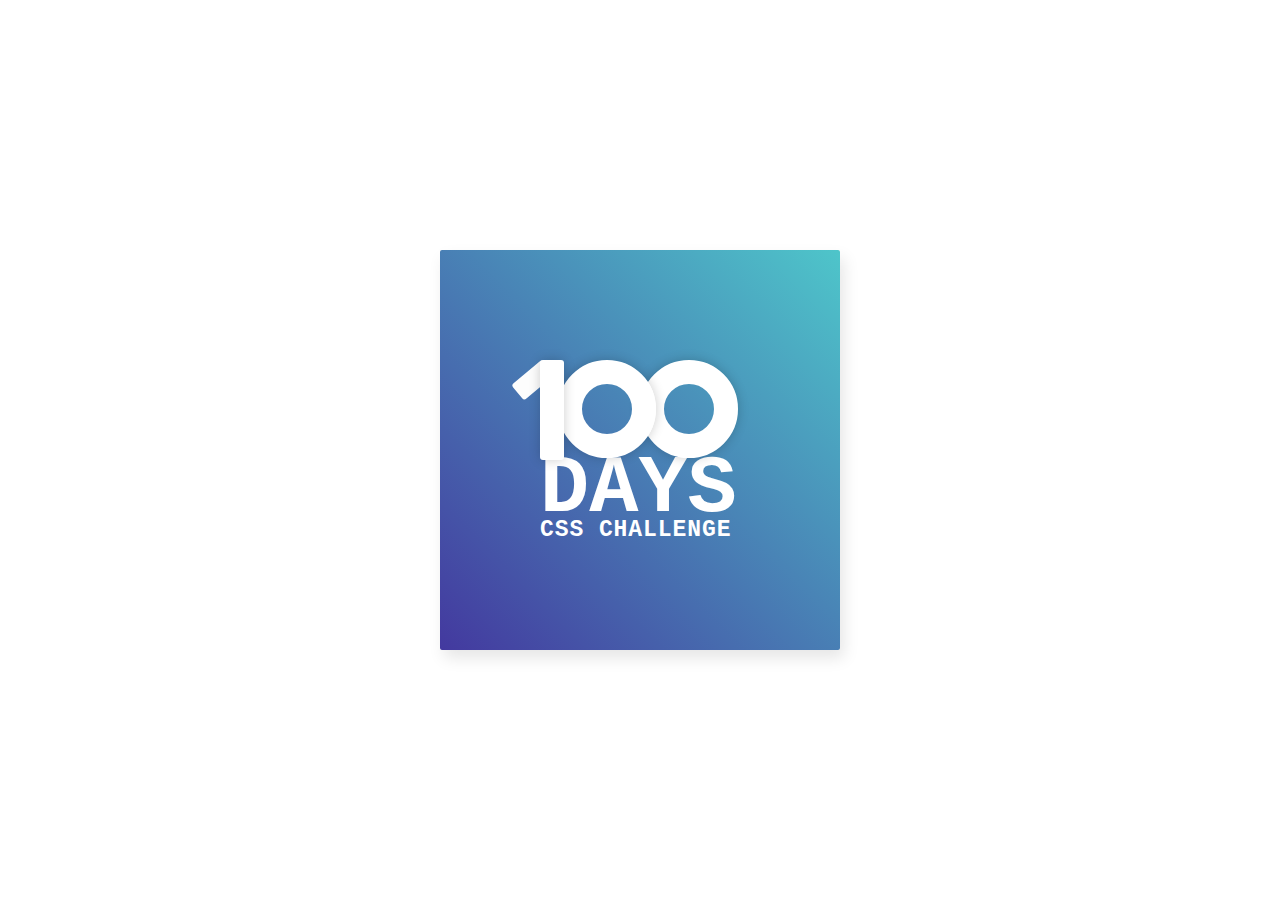
<file: Day 1/index.html>
<!DOCTYPE html>
<html lang="en">

<head>
    <meta charset="UTF-8">
    <meta name="viewport" content="width=device-width, initial-scale=1.0">
    <link rel="stylesheet" href="style.css">
    <title>Day 1</title>
</head>

<body>
    <div class="frame">
        <div class="center">
            <div class="number">
                <div class="bar"></div>
                <div class="one"></div>
                <div class="zero zero_one"></div>
                <div class="zero zero_two"></div>
            </div>
            <div class="days">DAYS</div>
            <div class="css">CSS CHALLENGE</div>
        </div>
    </div>
</body>

</html>
</file>
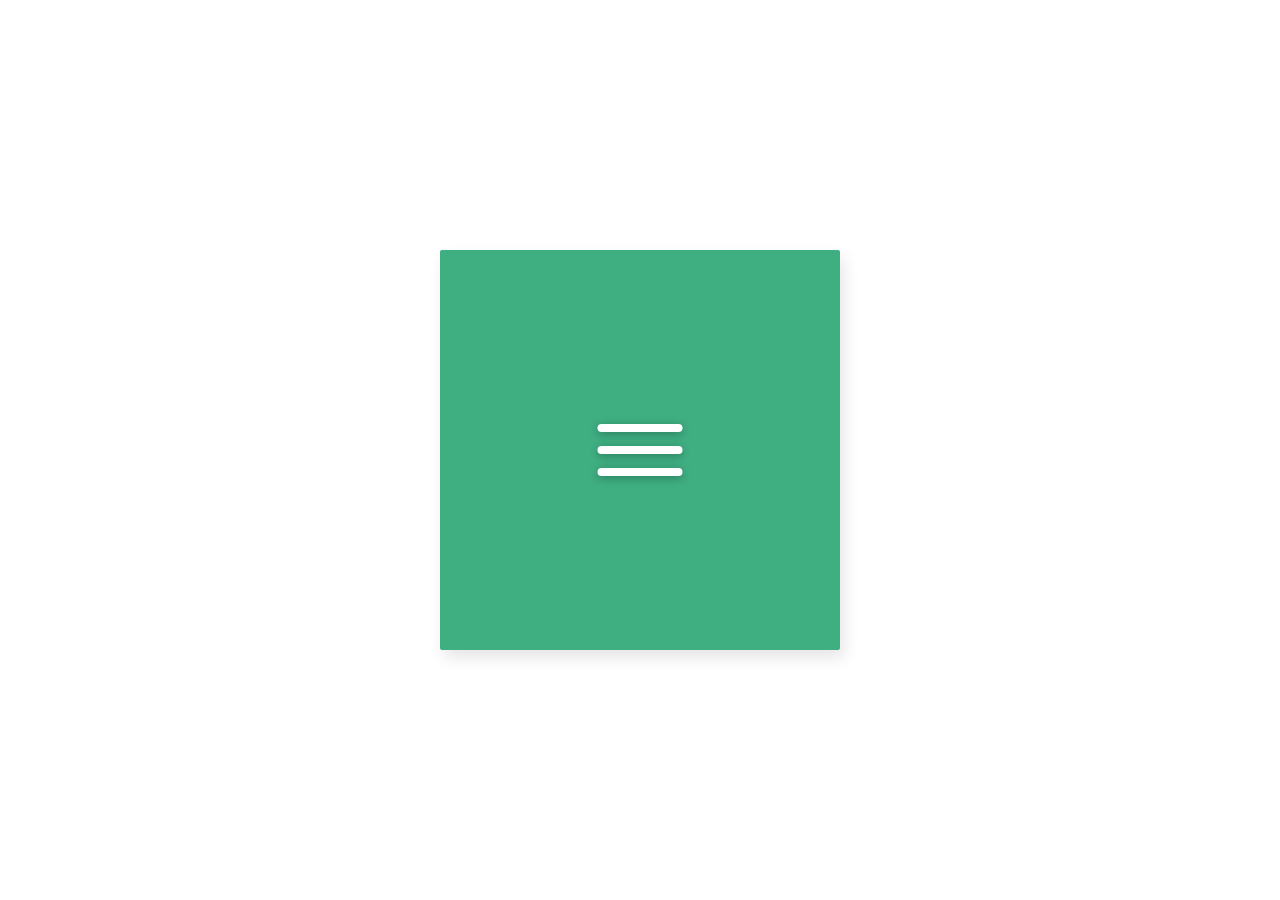
<file: Day 2/index.html>
<!DOCTYPE html>
<html lang="en">

<head>
    <meta charset="UTF-8">
    <meta name="viewport" content="width=device-width, initial-scale=1.0">
    <link rel="stylesheet" href="style.css">
    <title>Day 2</title>
</head>

<body>
    <div class="frame">
        <div class="center">
            <div class="line line1"></div>
            <div class="line line2"></div>
            <div class="line line3"></div>
        </div>
    </div>
    <script src="script.js"></script>
</body>

</html>
</file>
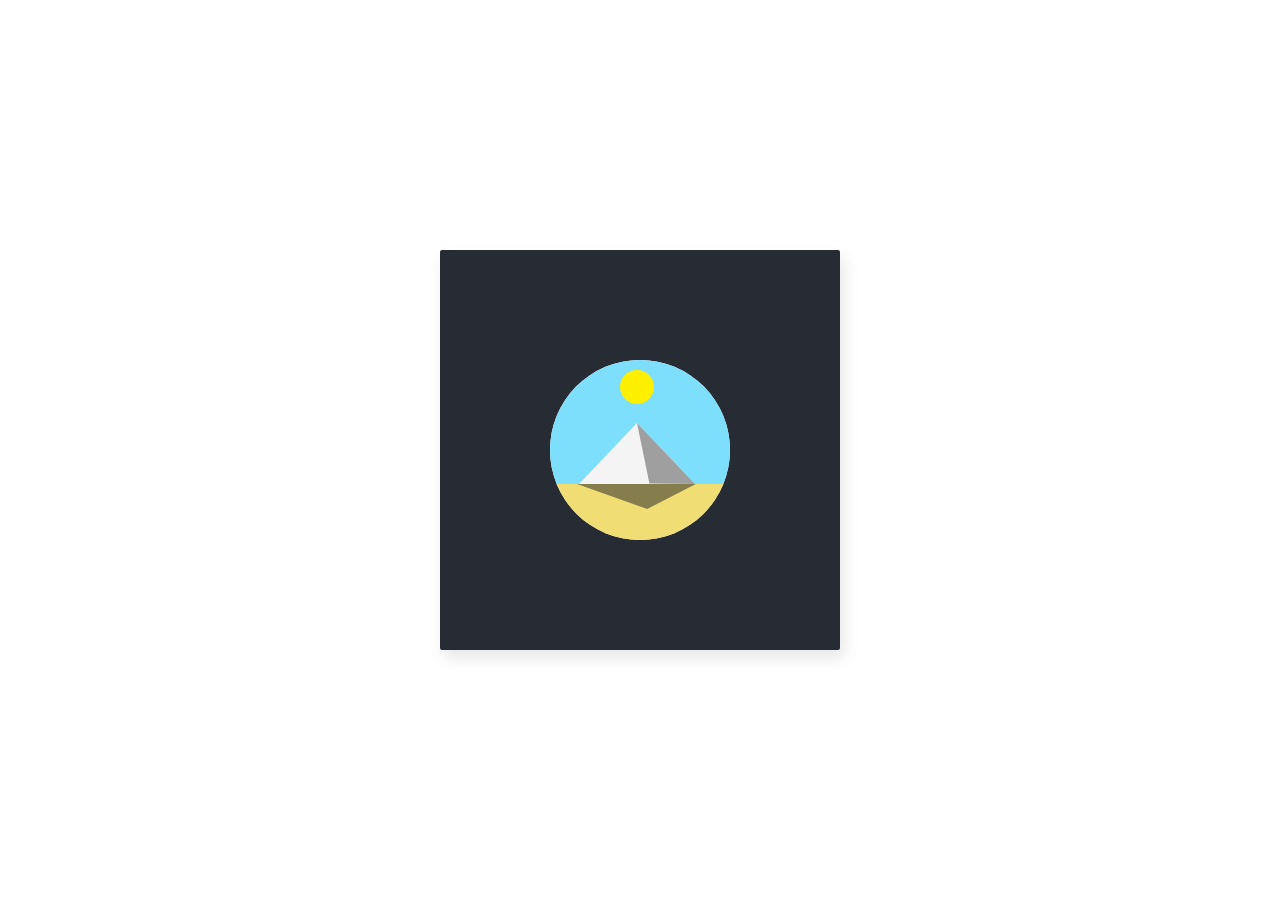
<file: Day 3/index.html>
<!DOCTYPE html>
<html lang="en">
<head>
    <meta charset="UTF-8">
    <meta name="viewport" content="width=device-width, initial-scale=1.0">
    <link rel="stylesheet" href="style.css">
    <title>Day 3</title>
</head>
<body>
    <div class="frame">
        <div class="center">
              
            <div class="circle">
                <div class="sky"></div>
                <div class="sun"></div>
                <div class="piramide-left"></div>
                <div class="piramide-right"></div>
                <div class="piramide-shadow"></div>
                <div class="earth"></div>
            </div>
        </div>
      </div>
</body>
</html>
</file>
<file: Day 1/style.css>
.frame {
    position: absolute;
    top: 50%;
    left: 50%;
    width: 400px;
    height: 400px;
    margin-top: -200px;
    margin-left: -200px;
    border-radius: 2px;
    box-shadow: 4px 8px 16px 0 rgba(0, 0, 0, 0.1);
    overflow: hidden;
    background: linear-gradient(to bottom left, #4EC5CA, #43399F);
    color: #333;
    font-family: 'Open Sans', Helvetica, sans-serif;
    -webkit-font-smoothing: antialiased;
    -moz-osx-font-smoothing: grayscale;
}

* {
    color: white;
}

.center {
    position: absolute;
    top: 50%;
    left: 50%;
    transform: translate(-50%, -50%);
}



.number {
    position: relative;
    width: 200px;
    height: 100px;
}

.one {
    height: 100px;
    width: 24px;
    border-radius: 3px;
    background: white;
    position: absolute;
    top: 0;
    left: 0;
    z-index: 20;
    box-shadow: 0 0 12px 0 rgba(0, 0, 0, 0.2);
}

.bar {
    position: absolute;
    top: 0px;
    left: -17px;
    width: 20px;
    height: 40px;
    background-color: #FDFDFD;
    transform: rotate(50deg);
    border-radius: 3px;
}

.zero {
    height: 50px;
    width: 50px;
    border: 24px solid white;
    background: transparent;
    border-radius: 50%;
    position: absolute;
    top: 0;
    box-shadow: 0 0 12px 0 rgba(0, 0, 0, 0.2);
}

.zero_one {
    left: 18px;
    z-index: 5;
}

.zero_two {
    left: 100px;
    z-index: 3;
}

.days {
    font-family: "Courier New", "Courier", sans-serif;
    font-size: 82px;
    line-height: 60px;
    font-weight: 700;
}

.css{
    font-family: "Courier New", "Courier", sans-serif;
    font-size: 23px;
    font-weight: 700;
    letter-spacing: .04em;
    line-height: 20px;
}
</file>
<file: Day 2/style.css>
.frame {
    position: absolute;
    top: 50%;
    left: 50%;
    width: 400px;
    height: 400px;
    margin-top: -200px;
    margin-left: -200px;
    border-radius: 2px;
    box-shadow: 4px 8px 16px 0 rgba(0, 0, 0, 0.1);
    overflow: hidden;
    background: #3FAF82;
    color: #333;
    font-family: 'Open Sans', Helvetica, sans-serif;
    -webkit-font-smoothing: antialiased;
    -moz-osx-font-smoothing: grayscale;
}

.center {
    position: absolute;
    top: 50%;
    left: 50%;
    transform: translate(-50%, -50%);
    display: flex;
    flex-direction: column;
    align-items: center;
    justify-content: center;
    gap: 14px;
}

.line {
    width: 85px;
    height: 8px;
    border-radius: 5px;
    box-shadow: 0 2px 10px 0 rgba(0, 0, 0, 0.3);
    background-color: white;
    transition: .7s;
}
.line2{
    opacity: 1;
}



.line1Move {
    animation: moveLine1 .7s cubic-bezier(0.3, 1, 0.7, 1);
    transform: translateY(22px) rotate(135deg);
    z-index: 10;

}
.line1MoveBack {
    animation: moveLine1Back .7s ease-in-out;
    transform: translateY(0);

}

@keyframes moveLine1 {
    0% {
        transform: translateY(0);
    }
    50%{
        transform: translateY(22px) rotate(0);

    }

    100% {
        transform: translateY(22px) rotate(135deg);

    }
}
@keyframes moveLine1Back {
    0% {
        transform: translateY(22px) rotate(135deg);

    }
    50%{
        transform: translateY(22px) rotate(0);
        
    }
    100% {
        transform: translateY(0);
    }
    
}

.line2Move {
    width: 50px;
    opacity: 0;
    animation: moveLine2 .7s cubic-bezier(0.3, 1, 0.7, 1);
}
.line2MoveBack {
    opacity: 1;
    animation: moveLine2Back .7s ease-in-out;
}

@keyframes moveLine2 {
    0% {
        width: 85px;
        opacity: 1;
    }
    50%{
        opacity: 0;

    }

    100% {
        width: 50px;
        opacity: 0;
    }
}
@keyframes moveLine2Back {
    0% {
        width: 50px;
        opacity: 0;
    }
    50%{
        opacity: 0;
        
    }
    100% {
        width: 85px;
        opacity: 1;
    }

}


.line3Move {
    animation: moveLine3 .7s cubic-bezier(0.3, 1, 0.7, 1);
    transform: translateY(-22px) rotate(45deg);
    z-index: 10;
}
.line3MoveBack {
    animation: moveLine3Back .7s ease-in-out;
    transform: translateY(0) rotate(0);
}
@keyframes moveLine3 {
    0% {
        transform: translateY(0) rotate(0);
    }
    50%{
        transform: translateY(-22px) rotate(0);
    }
    100% {
        transform: translateY(-22px) rotate(45deg);
    }
}
@keyframes moveLine3Back {
    0% {
        transform: translateY(-22px) rotate(45deg);
    }
    50%{
        transform: translateY(-22px) rotate(0);
    }
    100% {
        transform: translateY(0) rotate(0);
    }

}
</file>
<file: Day 3/style.css>
:root {
  --animation-function: ease-in-out;

}

.frame {
  position: absolute;
  top: 50%;
  left: 50%;
  width: 400px;
  height: 400px;
  margin-top: -200px;
  margin-left: -200px;
  border-radius: 2px;
  box-shadow: 4px 8px 16px 0 rgba(0, 0, 0, 0.1);
  overflow: hidden;
  background: #272C34;
  color: #333;
  font-family: 'Open Sans', Helvetica, sans-serif;
  -webkit-font-smoothing: antialiased;
  -moz-osx-font-smoothing: grayscale;
}

.center {
  position: absolute;
  top: 50%;
  left: 50%;
  transform: translate(-50%, -50%);
}


.circle {
  width: 180px;
  height: 180px;
  background: white;
  clip-path: circle(90px at 90px 90px);
  position: relative;
  animation: 4s circle var(--animation-function) infinite;

}

.sky {
  left: 0;
  right: 0;
  top: 0;
  height: 124px;
  background: #7DDFFC;
  z-index: 0;
  position: absolute;
}

.sun {
  background-color: #FFEF00;
  position: absolute;
  top: 10px;
  left: 70px;
  width: 34px;
  height: 34px;
  border-radius: 50%;
  animation: 4s sun var(--animation-function) infinite;
  transform-origin: 50% 400%;
}

.piramide-left {
  position: absolute;
  height: 61px;
  width: 116px;
  background-color: #F4F4F4;
  clip-path: polygon(0% 100%, 100% 100%, 50% 0%);
  top: 63px;
  left: 29px;
  animation: 4s piramide-left var(--animation-function) infinite;

}

.piramide-right {
  position: absolute;
  height: 61px;
  width: 116px;
  background-color: #9f9f9f;
  clip-path: polygon(50% 0%, 100% 100%, 60.7% 99%);
  top: 63px;
  left: 29px;
  animation: 4s piramide-right var(--animation-function) infinite;

}

.earth {
  left: 0;
  right: 0;
  bottom: 0;
  top: 124px;
  z-index: 0;
  background: #F0DE75;
  position: absolute;
}

.piramide-shadow {
  position: absolute;
  height: 25px;
  width: 360px;
  top: 124px;
  margin: 0 auto;
  left: 50%;
  transform: translateX(-50%);
  transform-origin: 50% 0;
  background: #867d4c;
  clip-path: polygon(52% 100%, 65.5% 0%, 32.5% 0%);
  animation: 4s shadow var(--animation-function) infinite;
  z-index: 5;
}

@keyframes sun {
  0% {

    background-color: #ffbf00;
    transform: rotate(-70deg);
  }

  30% {
    transform: rotate(-28deg);
    background-color: #FFEF00;

  }

  70% {
    background-color: #FFEF00;
  }

  100% {
    transform: rotate(70deg);
    background-color: #ffbf00;
  }
}

@keyframes shadow {
  0% {
    transform: translateX(-50%) scaleY(0);

    clip-path: polygon(100% 0%, 65.5% 0%, 32.5% 0%);
  }

  30% {
    transform: translateX(-50%) scaleY(1);

    clip-path: polygon(80% 100%, 65.5% 0%, 32.5% 0%);
  }

  55% {
    transform: translateX(-50%) scaleY(0.3);

  }

  75% {
    transform: translateX(-50%) scaleY(1);

  }

  100% {
    transform: translateX(-50%) scaleY(0);

    clip-path: polygon(0% 100%, 65.5% 0%, 32.5% 0%);
  }
}

@keyframes piramide-right {
  0% {
    background-color: #9f9f9f;
  }
  52% {
    background-color: #c6c6c6;
  }
  70% {
    background-color: #F4F4F4;
  }
  100% {
    background-color: #F4F4F4;
  }

}

@keyframes piramide-left {
  0% {
    background-color: #F4F4F4;
  }
  45% {
    background-color: #F4F4F4;
  }
  70% {
    background-color: #c6c6c6;

  }
  100% {
    background-color: #9f9f9f;
  }

}

@keyframes circle {
  0%{
    opacity: 0;
  }
  20%{
    opacity: 1;
  }
  80%{
    opacity: 1;
  }
  100%{
    opacity: 0;
  }
  
}
</file>
